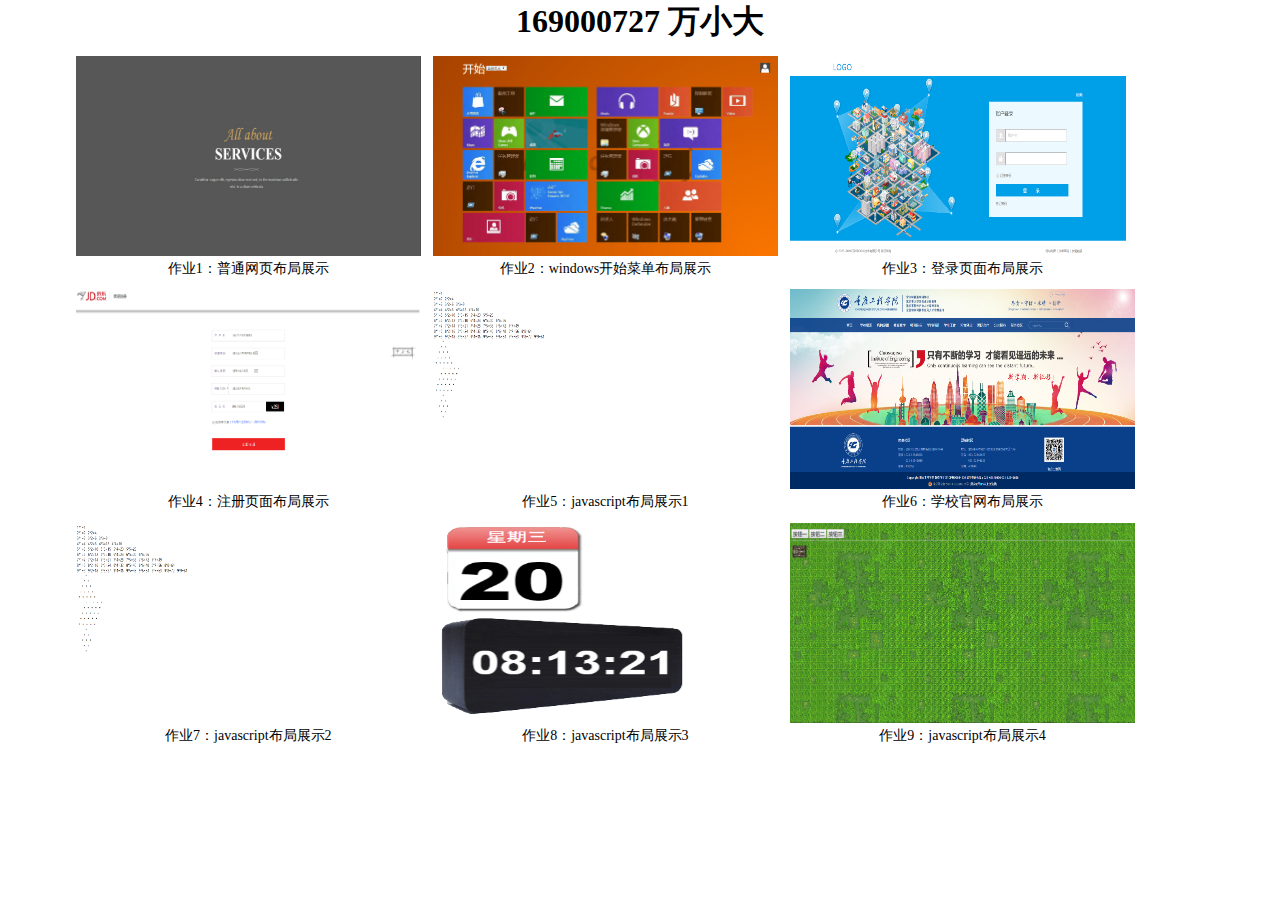
<file: index.html>
<!DOCTYPE html>
<html>
<head>
<meta charset="utf-8">
<title>我的网站</title>
<style>
* { margin: 0; padding: 0;}
a{color: #000000;text-decoration: none;}
a:hover{color: #FF0000;}

.mytitle{text-align: center;}
#dowebok { width: 90%; margin: 0 auto; font-size: 14px;}
#dowebok li { float: left; width: 30%; margin-left: 1%; padding-top: 1%;}
#dowebok li img { width: 100%;}
#dowebok li .dt { width: 100%;text-align: center;}
#dowebok li{list-style-type: none;}
	#img{
		overflow: hidden;
	}
</style>
</head>

<body>
	<h1 class="mytitle">169000727 万小大</h1>
	<ul id="dowebok">
		<li>
			<div><a href="Webtest_1\index.html" target="_blank"><img data-original="img/tibet-1.jpg" src="img/tibet-1.jpg" alt="图片1" id="img" width="100px" height="200px"></a></div>
			<div class="dt"><a href="Webtest_1\index.html" target="_blank">作业1：普通网页布局展示</a></div>
		</li>
		<li>
			<div><a href="Webtest_2\index_1.html" target="_blank"><img data-original="img/tibet-2.jpg" src="img/tibet-2.png" alt="图片1" id="img"  width="100px" height="200px"></a></div>
			<div class="dt"><a href="Webtest_2\index.html" target="_blank">作业2：windows开始菜单布局展示</a></div>
		</li>
		<li>
			<div><a href="Webtest_3\index.html" target="_blank"><img data-original="img/tibet-3.jpg" src="img/tibet-3.png" alt="图片1" id="img" width="100px" height="200px"></a></div>
			<div class="dt"><a href="Webtest_3\index.html" target="_blank">作业3：登录页面布局展示</a></div>
		</li>
		<li>
			<div><a href="Webtest_4\index.html" target="_blank"><img data-original="img/tibet-3.jpg" src="img/tibet-4.jpg" alt="图片1" id="img" width="100px" height="200px"></a></div>
			<div class="dt"><a href="Webtest_4\index.html" target="_blank">作业4：注册页面布局展示</a></div>
		</li>
		<li>
			<div><a href="Webtest_5\index.html" target="_blank"><img data-original="img/tibet-1.jpg" src="img/tibet-5.png" alt="图片1" id="img" width="100px" height="200px"></a></div>
			<div class="dt"><a href="Webtest_5\index.html" target="_blank">作业5：javascript布局展示1</a></div>
		</li>
		<li>
			<div><a href="Webtest_6\index.html" target="_blank"><img data-original="img/tibet-6.jpg" src="img/tibet-6.png" alt="图片1" id="img" width="100px" height="200px"></a></div>
			<div class="dt"><a href="Webtest_6\index.html" target="_blank">作业6：学校官网布局展示</a></div>
		</li>
		<li>
			<div><a href="Webtest_7\index.html" target="_blank"><img data-original="img/tibet-6.jpg" src="img/tibet-5.png" alt="图片1" id="img" width="100px" height="200px"></a></div>
			<div class="dt"><a href="Webtest_6\index.html" target="_blank">作业7：javascript布局展示2</a></div>
		</li>
		<li>
			<div><a href="Webtest_8\index.html" target="_blank"><img data-original="img/tibet-8.jpg" src="img/tibet-8.png" alt="图片1" id="img" width="100px" height="200px"></a></div>
			<div class="dt"><a href="Webtest_8\index.html" target="_blank">作业8：javascript布局展示3</a></div>
		</li>
		<li>
			<div><a href="Webtest_9\index.html" target="_blank"><img data-original="img/tibet-9.png" src="img/tibet-9.png" alt="图片1" id="img" width="100px" height="200px"></a></div>
			<div class="dt"><a href="Webtest_9\index.html" target="_blank">作业9：javascript布局展示4</a></div>
		</li>
	</ul>

</body>
</html>
</file>
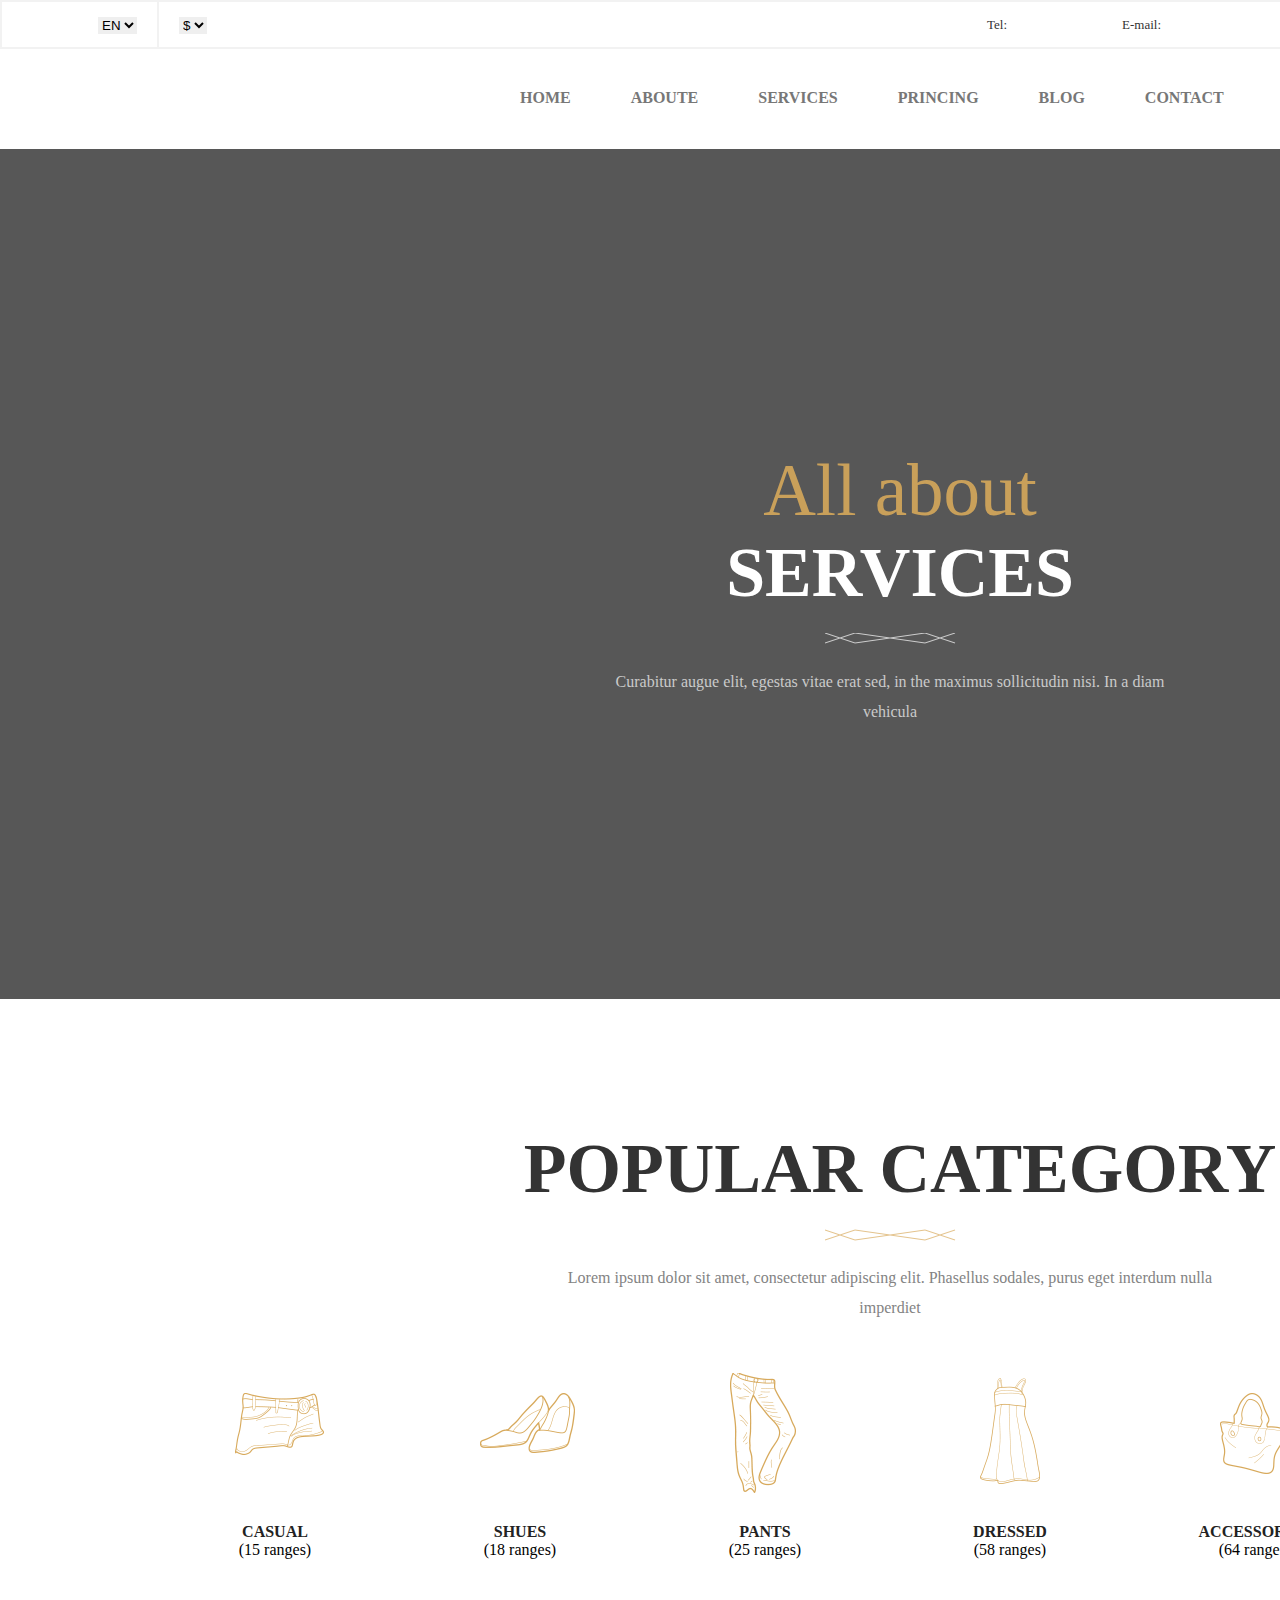
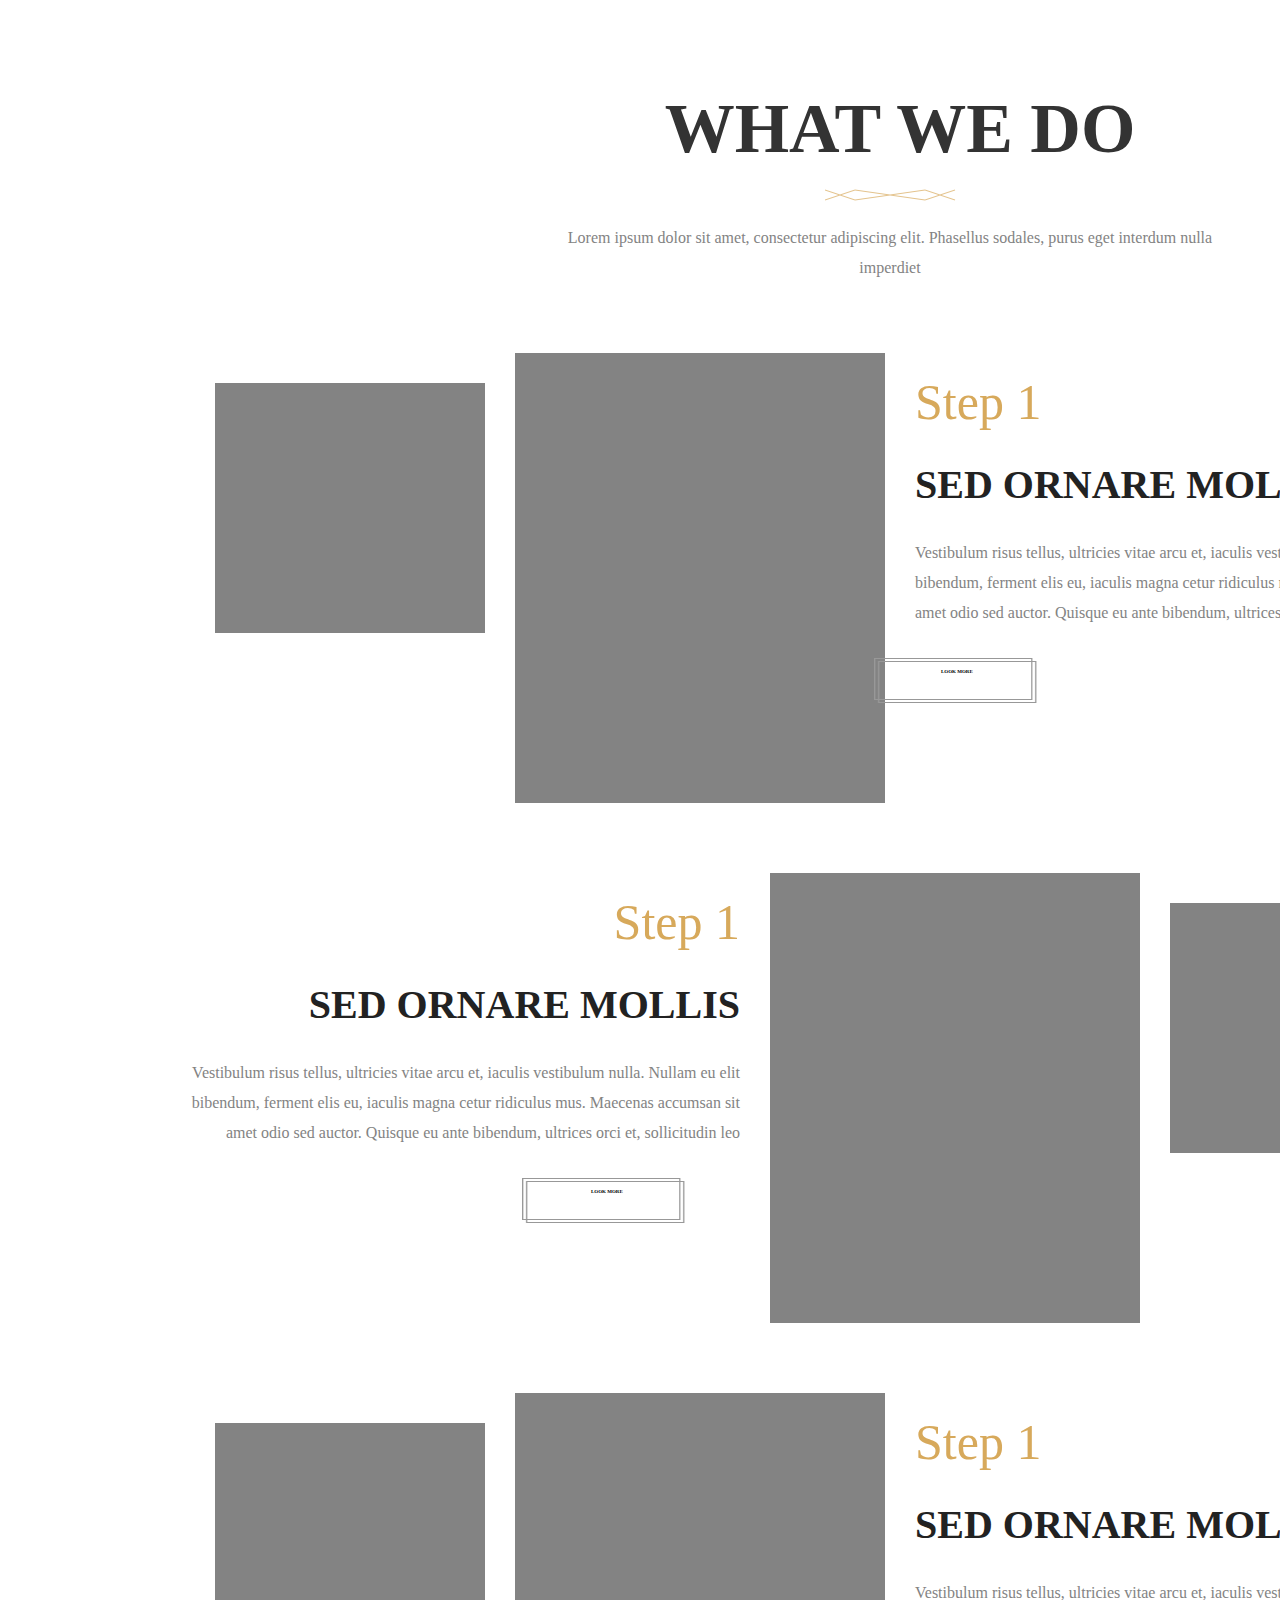
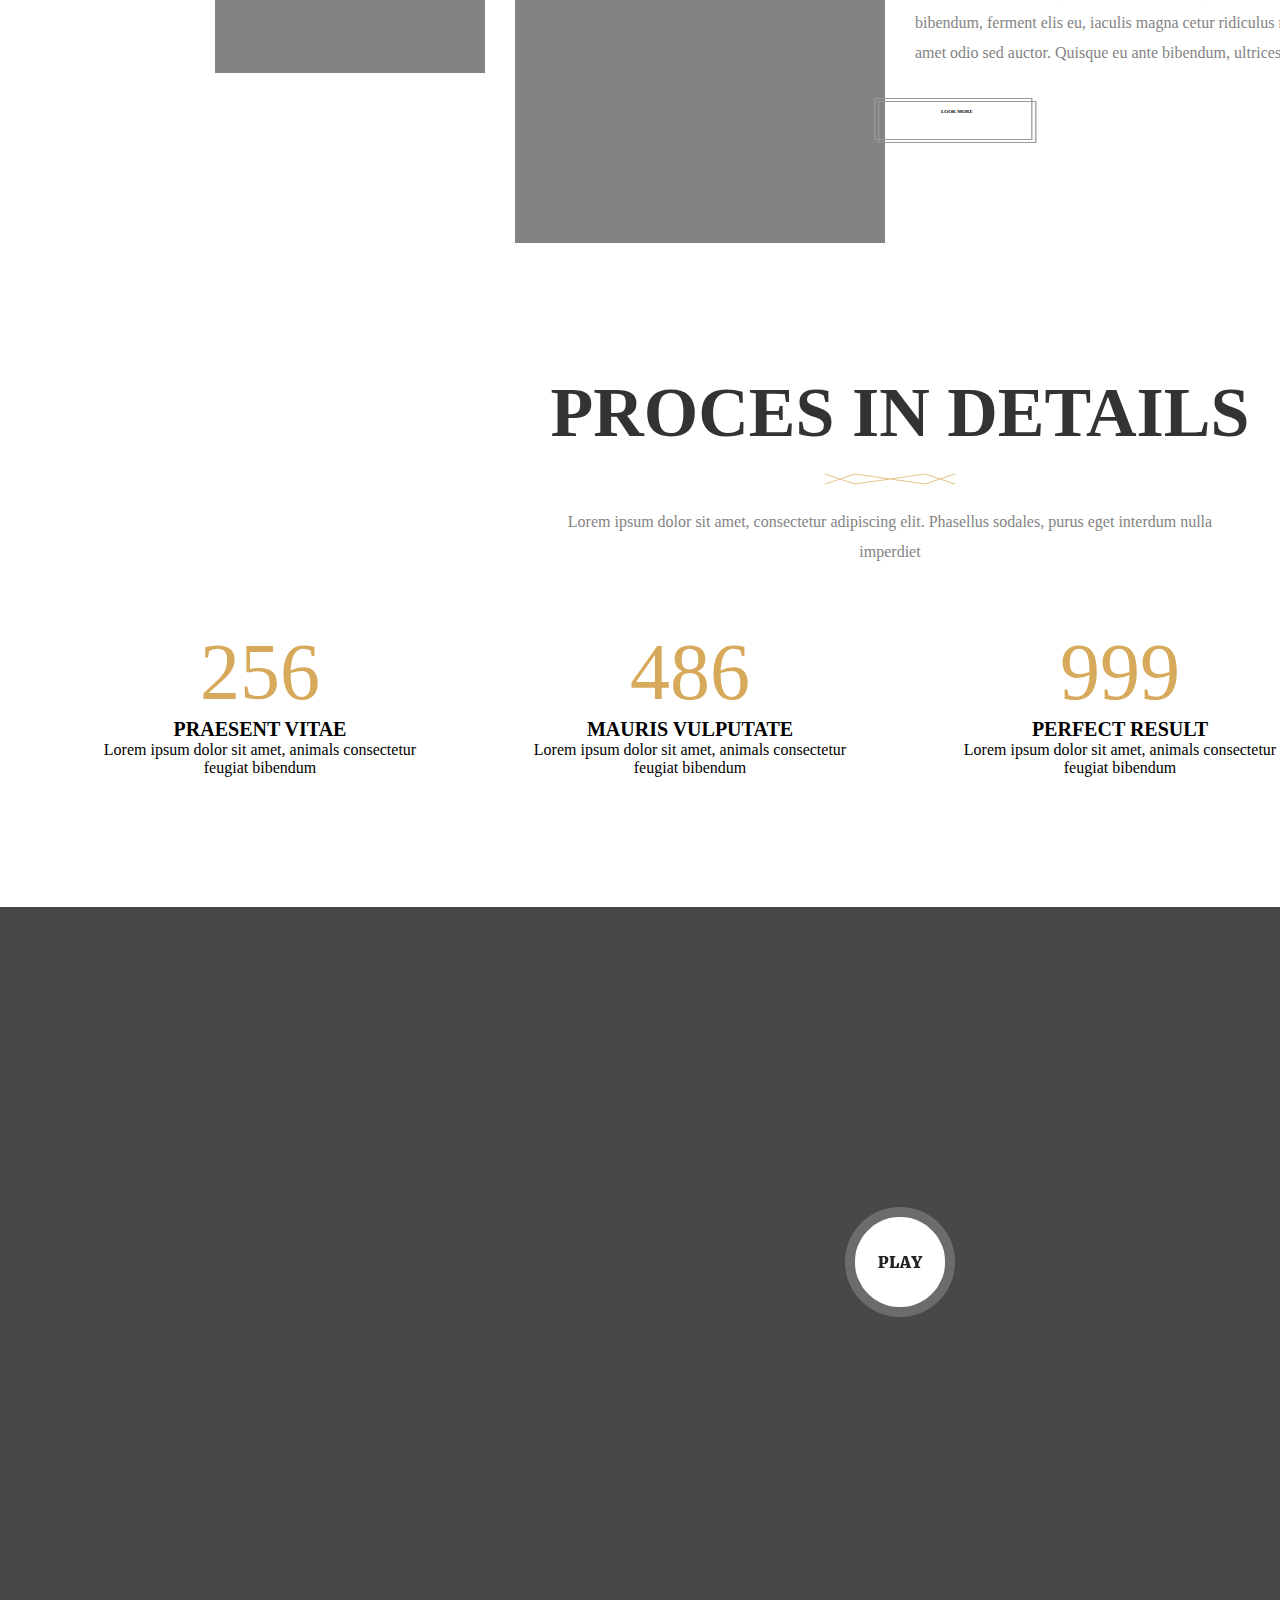
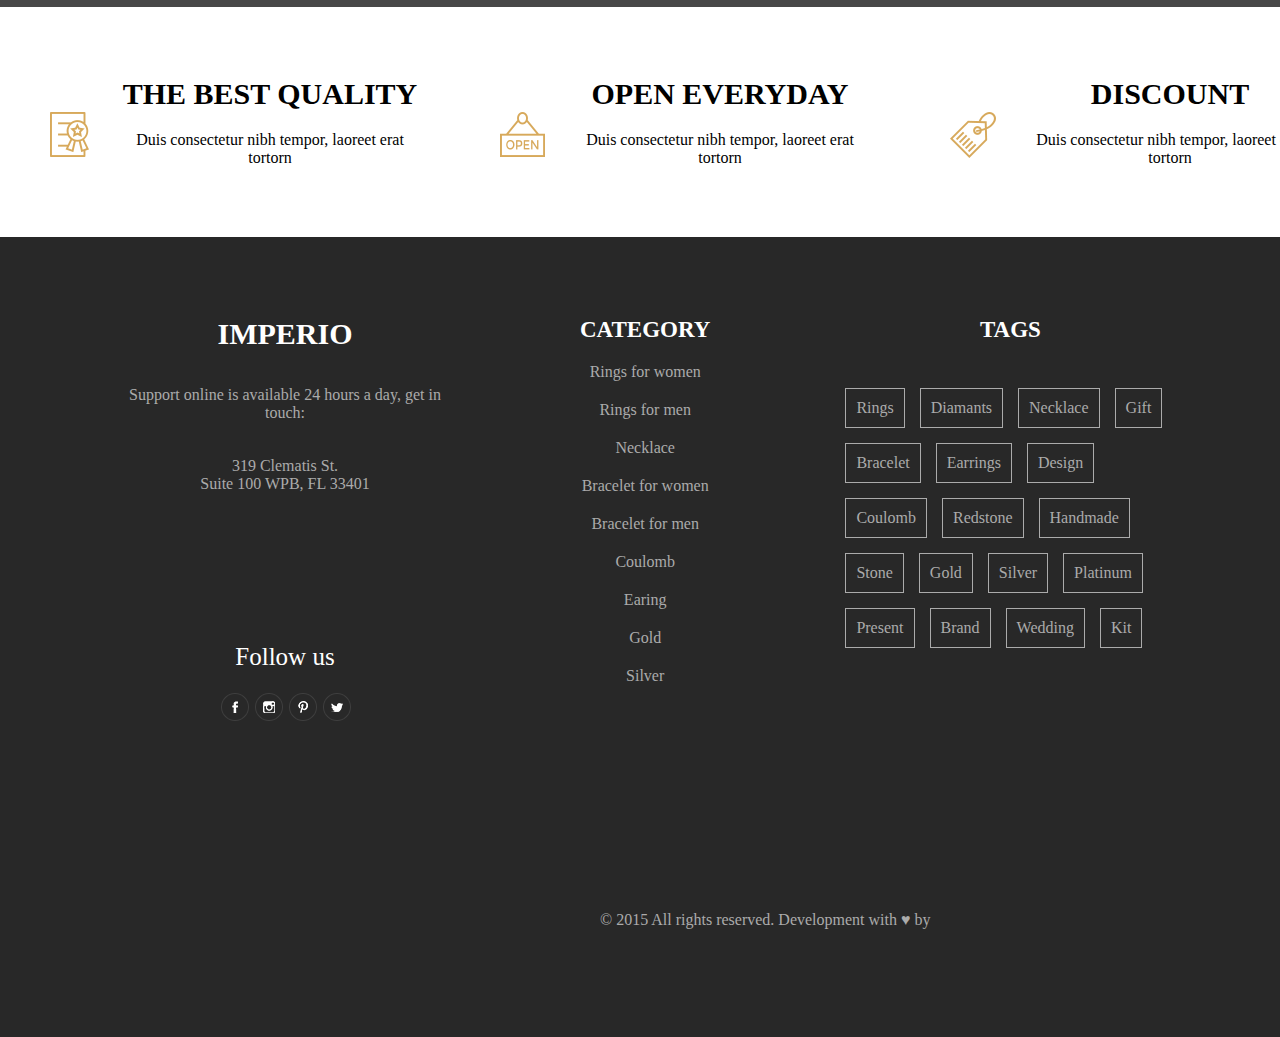
<file: Webtest_1/index.html>
<!DOCTYPE html>
<html lang="en">
<head>
    <meta charset="UTF-8">
    <title>Title</title>
    <link rel="stylesheet" href="css/index_header.css">
    <link rel="stylesheet" href="css/index_nav.css">
    <link rel="stylesheet" href="css/index_banner.css">
    <link rel="stylesheet" href="css/index_body.css">
    <link rel="stylesheet" href="css/index_foot.css">
</head>
<body>
    <div class="header">
        <div class="header_1">
            <select name="" id="" class="header_1_select">
                <option value="">EN</option>
            </select>
        </div>
        <div class="header_2">
            <select name="" id="" class="header_2_select">
                <option value="">$</option>
            </select>
            <div class="header_2_tel">Tel:</div>
            <div class="header_2_e-mail">E-mail:</div>
        </div>
        <div class="header_3">
            <div class="header_3_img"><img src="img/facebook icon.png" height="20" width="20"/></div>
            <div class="header_3_img"><img src="img/instagram icon.png" height="20" width="20"/></div>
            <div class="header_3_img"><img src="img/pinterest icon.png" height="20" width="20"/></div>
            <div class="header_3_img"><img src="img/twitter icon.png" height="20" width="20"/></div>
        </div>
        <div class="header_4">
            <div class="header_4_log">Log in</div>
            <div class="header_4_or">or</div>
            <div class="header_4_sing">Sing in</div>
        </div>
    </div>
    <div class="nav">
        <div class="nav_1">
            <div class="nav_1_title">HOME</div>
            <div class="nav_1_title">ABOUTE</div>
            <div class="nav_1_title">SERVICES</div>
            <div class="nav_1_title">PRINCING</div>
            <div class="nav_1_title">BLOG</div>
            <div class="nav_1_title">CONTACT</div>
        </div>
        <div class="nav_2">
            <div class="nav_2_bag"><img src="img/shopping bag icon.png" height="30" width="30"/></div>
            <div class="nav_2_item">$159.00 - 2 items</div>
            <div class="nav_2_like"><img src="img/like icon.png" height="30" width="30"/></div>
            <div class="nav_2_search"><img src="img/search icon.png" height="30" width="30"/></div>
        </div>
    </div>
    <div class="banner">
        <div class="banner_1">All about</div>
        <div class="banner_2">SERVICES</div>
        <div class="banner_img"><img src="img/separator.png" height="30" width="150"/></div>
        <div class="banner_3"> Curabitur augue elit, egestas vitae erat sed, in the maximus sollicitudin nisi. In a diam vehicula</div>
    </div>
    <div class="body">
        <div class="body_1">
            <div class="body_1_title">POPULAR CATEGORY</div>
            <div class="body_1_img"><img src="img/separator_1.png" height="30" width="150"/></div>
            <div class="body_1_content">Lorem ipsum dolor sit amet, consectetur adipiscing elit. Phasellus sodales, purus eget interdum nulla imperdiet </div>
        </div>
        <div class="body_2">
            <div class="body_2_element">
                <div class="body_2_element_img"><img class="body_2_img_1" src="img/item icon_1.png" height="120" width="100"/></div>
                <div class="body_2_element_title">CASUAL</div>
                <div class="body_2_element_content">(15 ranges)</div>
            </div>
            <div class="body_2_element">
                <div class="body_2_element_img"><img class="body_2_img_2" src="img/item icon_2.png" height="120" width="100"/></div>
                <div class="body_2_element_title">SHUES</div>
                <div class="body_2_element_content">(18 ranges)</div>
            </div>
            <div class="body_2_element">
                <div class="body_2_element_img"><img class="body_2_img_3" src="img/item icon_3.png" height="120" width="100"/></div>
                <div class="body_2_element_title">PANTS</div>
                <div class="body_2_element_content">(25 ranges)</div>
            </div>
            <div class="body_2_element">
                <div class="body_2_element_img"><img class="body_2_img_4" src="img/item icon_4.png" height="120" width="100"/></div>
                <div class="body_2_element_title">DRESSED</div>
                <div class="body_2_element_content">(58 ranges)</div>
            </div>
            <div class="body_2_element">
                <div class="body_2_element_img"><img class="body_2_img_5" src="img/item icon_5.png" height="120" width="100"/></div>
                <div class="body_2_element_title">ACCESSORISE</div>
                <div class="body_2_element_content">(64 ranges)</div>
            </div>
            <div class="body_2_element">
                <div class="body_2_element_img"><img class="body_2_img_6" src="img/item icon_6.png" height="120" width="100"/></div>
                <div class="body_2_element_title">SWIMDRESS</div>
                <div class="body_2_element_content">(12 ranges)</div>
            </div>
        </div>
        <div class="body_1">
            <div class="body_1_title">WHAT WE DO</div>
            <div class="body_1_img"><img src="img/separator_1.png" height="30" width="150"/></div>
            <div class="body_1_content">Lorem ipsum dolor sit amet, consectetur adipiscing elit. Phasellus sodales, purus eget interdum nulla imperdiet </div>
        </div>
        <div class="body_4">
            <div class="body_4_div_1"></div>
            <div class="body_4_div_2"></div>
            <div class="body_4_detail">
                <div class="body_4_detail_no">Step 1</div>
                <div class="body_4_detail_title">SED ORNARE MOLLIS</div>
                <div class="body_4_detail_content">Vestibulum risus tellus, ultricies vitae arcu et, iaculis vestibulum nulla. Nullam eu elit bibendum, ferment elis eu, iaculis magna cetur ridiculus mus. Maecenas accumsan sit amet odio sed auctor. Quisque eu ante bibendum, ultrices orci et, sollicitudin leo</div>
                <div class="body_4_detail_button">
                    <button>LOOK MORE</button>
                    <img src="img/button border.png" height="50" width="165"/>
                </div>
            </div>
        </div>
        <div class="body_5">
            <div class="body_5_detail">
                <div class="body_5_detail_no">Step 1</div>
                <div class="body_5_detail_title">SED ORNARE MOLLIS</div>
                <div class="body_5_detail_content">Vestibulum risus tellus, ultricies vitae arcu et, iaculis vestibulum nulla. Nullam eu elit bibendum, ferment elis eu, iaculis magna cetur ridiculus mus. Maecenas accumsan sit amet odio sed auctor. Quisque eu ante bibendum, ultrices orci et, sollicitudin leo</div>
                <div class="body_5_detail_button">
                    <button>LOOK MORE</button>
                    <img src="img/button border.png" height="50" width="165"/>
                </div>
            </div>
            <div class="body_5_div_2"></div>
            <div class="body_5_div_1"></div>
        </div>
        <div class="body_4">
            <div class="body_4_div_1"></div>
            <div class="body_4_div_2"></div>
            <div class="body_4_detail">
                <div class="body_4_detail_no">Step 1</div>
                <div class="body_4_detail_title">SED ORNARE MOLLIS</div>
                <div class="body_4_detail_content">Vestibulum risus tellus, ultricies vitae arcu et, iaculis vestibulum nulla. Nullam eu elit bibendum, ferment elis eu, iaculis magna cetur ridiculus mus. Maecenas accumsan sit amet odio sed auctor. Quisque eu ante bibendum, ultrices orci et, sollicitudin leo</div>
                <div class="body_4_detail_button">
                    <button>LOOK MORE</button>
                    <img src="img/button border.png" height="50" width="165"/>
                </div>
            </div>
        </div>
        <div class="body_1">
            <div class="body_1_title">PROCES IN DETAILS</div>
            <div class="body_1_img"><img src="img/separator_1.png" height="30" width="150"/></div>
            <div class="body_1_content">Lorem ipsum dolor sit amet, consectetur adipiscing elit. Phasellus sodales, purus eget interdum nulla imperdiet </div>
        </div>
        <div class="body_6">
            <div class="body_6_part">
                <div class="body_6_part_no">256</div>
                <div class="body_6_part_title">PRAESENT VITAE</div>
                <div class="body_6_part_content">Lorem ipsum dolor sit amet, animals consectetur feugiat bibendum</div>
            </div>
            <div class="body_6_part">
                <div class="body_6_part_no">486</div>
                <div class="body_6_part_title">MAURIS VULPUTATE</div>
                <div class="body_6_part_content">Lorem ipsum dolor sit amet, animals consectetur feugiat bibendum</div>
            </div>
            <div class="body_6_part">
                <div class="body_6_part_no">999</div>
                <div class="body_6_part_title">PERFECT RESULT</div>
                <div class="body_6_part_content">Lorem ipsum dolor sit amet, animals consectetur feugiat bibendum</div>
            </div>
            <div class="body_6_part">
                <div class="body_6_part_no">228</div>
                <div class="body_6_part_title">MAECENAS ERAT</div>
                <div class="body_6_part_content">Lorem ipsum dolor sit amet, animals consectetur feugiat bibendum</div>
            </div>
        </div>
        <div class="body_7">
            <img src="img/play icon bg.png" height="110" width="110"/></div>
        <div class="body_8">
            <div class="body_8_part">
                <div class="body_8_part_img"><img src="img/info block_1.png" height="50" width="50"/></div>
                <div class="body_8_part_detail">
                    <div class="body_8_part_title">THE BEST QUALITY</div>
                    <div class="body_8_part_content">Duis consectetur nibh tempor, laoreet erat tortorn</div>
                </div>
            </div>
            <div class="body_8_part">
                <div class="body_8_part_img"><img src="img/info block_2.png" height="50" width="50"/></div>
                <div class="body_8_part_detail">
                    <div class="body_8_part_title">OPEN EVERYDAY</div>
                    <div class="body_8_part_content">Duis consectetur nibh tempor, laoreet erat tortorn</div>
                </div>
            </div>
            <div class="body_8_part">
                <div class="body_8_part_img"><img src="img/info block_3.png" height="50" width="50"/></div>
                <div class="body_8_part_detail">
                    <div class="body_8_part_title">DISCOUNT</div>
                    <div class="body_8_part_content">Duis consectetur nibh tempor, laoreet erat tortorn</div>
                </div>
            </div>
            <div class="body_8_part">
                <div class="body_8_part_img"><img src="img/info block_4.png" height="50" width="50"/></div>
                <div class="body_8_part_detail">
                    <div class="body_8_part_title">FREE SHIPPING</div>
                    <div class="body_8_part_content">Duis consectetur nibh tempor, laoreet erat tortorn</div>
                </div>
            </div>
        </div>
        <div class="foot">
            <div class="foot_1">
                <div class="foot_1_1">IMPERIO</div>
                <div class="foot_1_2">Support online is available 24 hours
                    a day, get in touch:</div>
                <div class="foot_1_3">319 Clematis St.</div>
                <div class="foot_1_3">Suite 100 WPB, FL 33401</div>
                <div class="foot_1_4">Follow us</div>
                <div class="foot_1_5">
                    <img src="img/facebook.png" height="30" width="30"/>
                    <img src="img/instagram.png" height="30" width="30"/>
                    <img src="img/pinterest.png" height="30" width="30"/>
                    <img src="img/twitter.png" height="30" width="30"/></div>
            </div>
            <div class="foot_2">
                <div class="foot_2_header">CATEGORY</div>
                <div class="foot_2_part">Rings for women</div>
                <div class="foot_2_part">Rings for men</div>
                <div class="foot_2_part">Necklace</div>
                <div class="foot_2_part">Bracelet for women</div>
                <div class="foot_2_part">Bracelet for men</div>
                <div class="foot_2_part">Coulomb</div>
                <div class="foot_2_part">Earing</div>
                <div class="foot_2_part">Gold</div>
                <div class="foot_2_part">Silver</div>
            </div>
            <div class="foot_3">

                <div class="foot_3_header">TAGS</div>
                <div class="foot_3_parts">
                    <div class="foot_3_part_">Rings</div>
                    <div class="foot_3_part_">Diamants</div>
                    <div class="foot_3_part_">Necklace</div>
                </div>
                <div class="foot_3_parts">
                    <div class="foot_3_part_">Gift</div>
                    <div class="foot_3_part_">Bracelet</div>
                    <div class="foot_3_part_">Earrings</div>
                </div>
                <div class="foot_3_parts">
                    <div class="foot_3_part_">Design</div>
                    <div class="foot_3_part_">Coulomb</div>
                    <div class="foot_3_part_">Redstone</div>
                </div>
                <div class="foot_3_parts">
                    <div class="foot_3_part_">Handmade</div>
                    <div class="foot_3_part_">Stone</div>
                    <div class="foot_3_part_">Gold</div>
                </div>
                <div class="foot_3_parts">
                    <div class="foot_3_part_">Silver</div>
                    <div class="foot_3_part_">Platinum</div>
                    <div class="foot_3_part_">Present</div>
                </div>
                <div class="foot_3_parts">
                    <div class="foot_3_part_">Brand</div>
                    <div class="foot_3_part_">Wedding</div>
                    <div class="foot_3_part_">Kit</div>
                </div>
            </div>
            <div class="foot_4">
                <div class="foot_4_1">INSTAGRAM</div>
                <div class="foot_4_2"><img src="img/istagram image.png" height="270" width="270"/></div>
                <div class="foot_4_3">
                    <img src="img/paoneer icon.png" height="40" width="50"/>
                    <img src="img/skrill icon.png" height="40" width="50"/>
                    <img src="img/visa icon.png" height="40" width="50"/>
                    <img src="img/mastercard icon.png" height="40" width="50"/>
                    <img src="img/paypel icon.png" height="40" width="50"/>
                </div>
            </div>
            <div class="foot_5">© 2015 All rights reserved. Development with ♥ by </div>
        </div>
    </div>
</body>
</html>
</file>
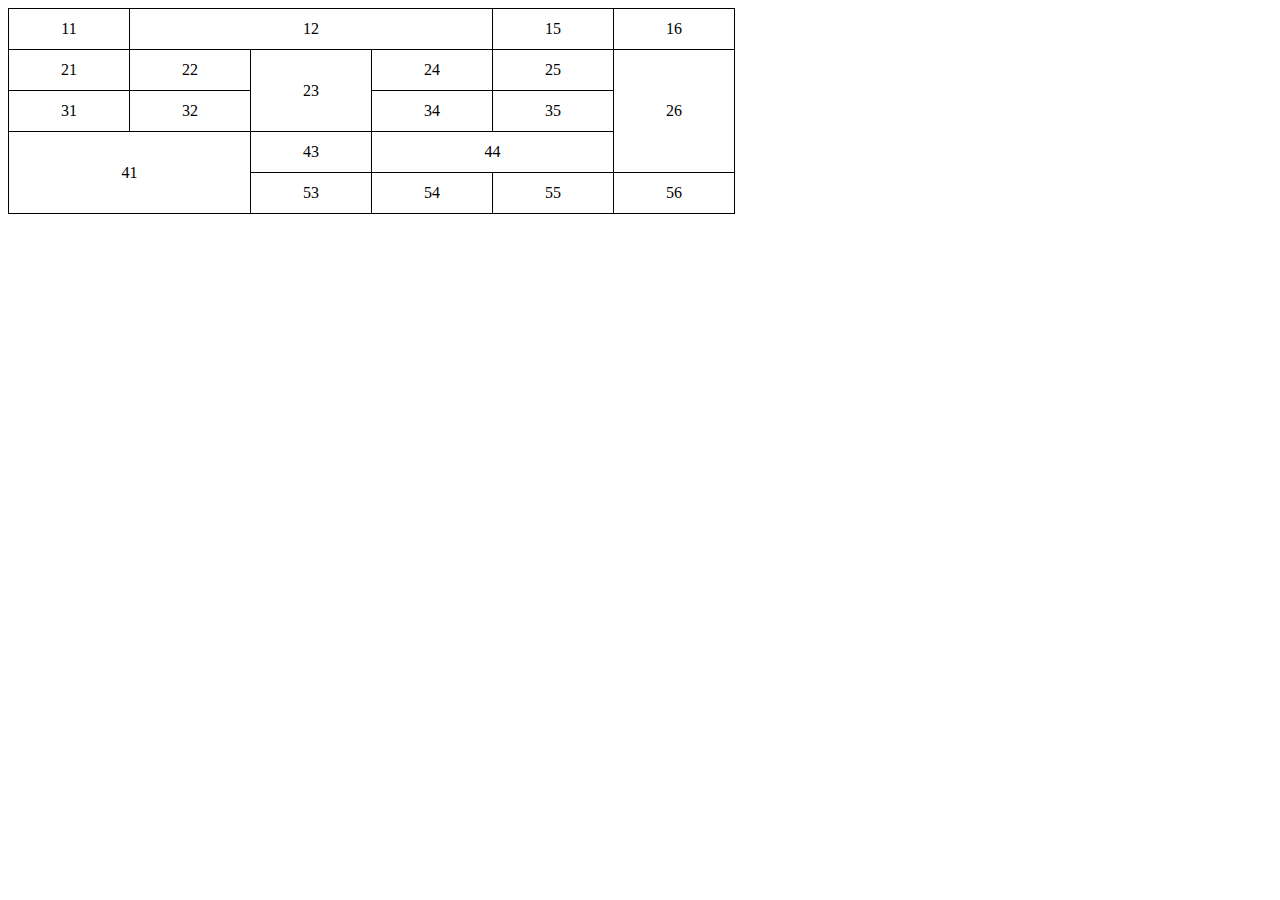
<file: Webtest_2/index.html>
<!DOCTYPE html>
<html lang="en">
<head>
    <meta charset="UTF-8">
    <title>Title</title>
    <link rel="stylesheet" href="css/index.css">
</head>
<body>
    <table class="mytable" cellpadding="0px" cellspacing="0px">
        <tr>
            <td>11</td>
            <td colspan="3">12</td>
            <td>15</td>
            <td>16</td></tr>
        <tr>
            <td>21</td>
            <td>22</td>
            <td rowspan="2">23</td>
            <td>24</td>
            <td>25</td>
            <td  rowspan="3">26</td></tr>
        <tr>
            <td>31</td>
            <td>32</td>
            <td>34</td>
            <td>35</td>
            </tr>
        <tr>
            <td rowspan="2" colspan="2">41</td>
            <td>43</td>
            <td colspan="2">44</td>
            </tr>
        <tr>
            <td>53</td>
            <td>54</td>
            <td>55</td>
            <td>56</td></tr>
    </table>
</body>
</html>
</file>
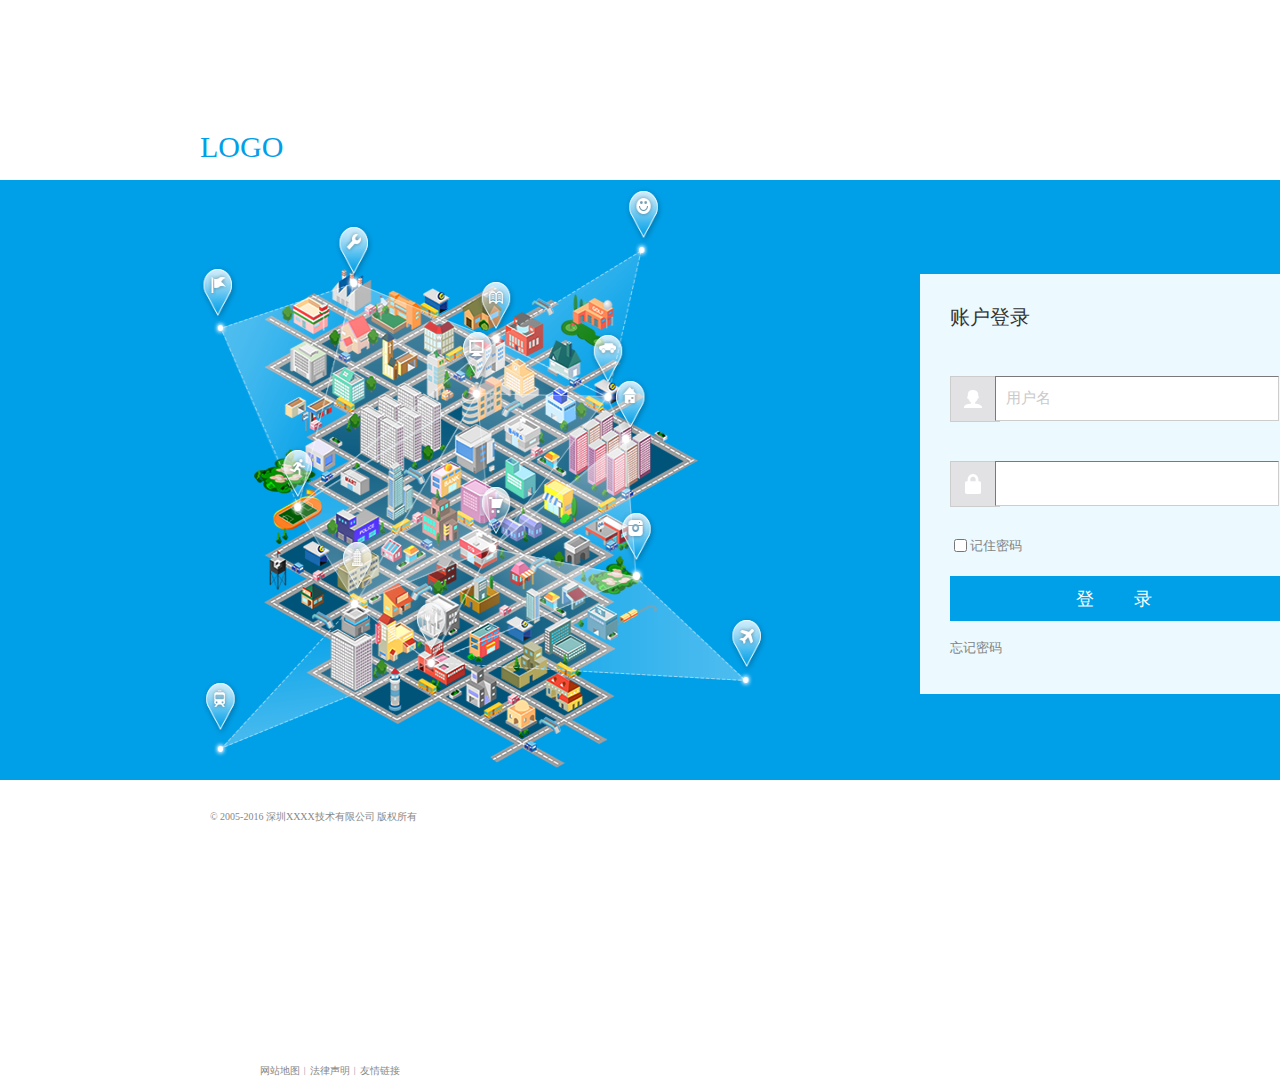
<file: Webtest_3/index.html>
<!DOCTYPE html>
<html lang="en">
<head>
    <meta charset="UTF-8">
    <title>index</title>
    <link rel="stylesheet" href="css/index.css">
</head>
<body>
<div class="head"><p>LOGO</p></div>
<div class="body">
    <div class="body_left"><img src="img/background-1.png" height="900" width="800"/></div>
    <div class="body_right">
        <div class="body_help">帮助</div>
        <div class="body_login">
            <div class="body_login_title">账户登录</div>
            <div class="body_login_username">
                <div class="body_login_img">
                    <img src="img/username.png" height="50" width="50"/>
                </div>
                <div class="body_login_input">
                    <input id="input" type="text" value="用户名">
                </div>
            </div>
            <div class="body_login_password">
                <div class="body_login_img">
                    <img src="img/password.png" height="50" width="50"/></div>
                <div class="body_login_input">
                    <input id="input" type="password" value="">
                </div>
            </div>
            <div class="body_login_remember">
                <input class="body_login_remember_input" type="checkbox">
                <div class="body_login_remember_title">记住密码</div>
            </div>
            <div class="body_login_button">
                <button>
                        <div id="deng">登</div><div id="lu">录</div>
                </button>
            </div>
            <div class="body_login_forget">忘记密码</div>
        </div>
    </div>
</div>
<div class="foot">
    <div class="foot_1">© 2005-2016 深圳XXXX技术有限公司 版权所有</div>
    <div class="foot_2">网站地图︱法律声明︱友情链接</div>
</div>
</body>
</html>
</file>
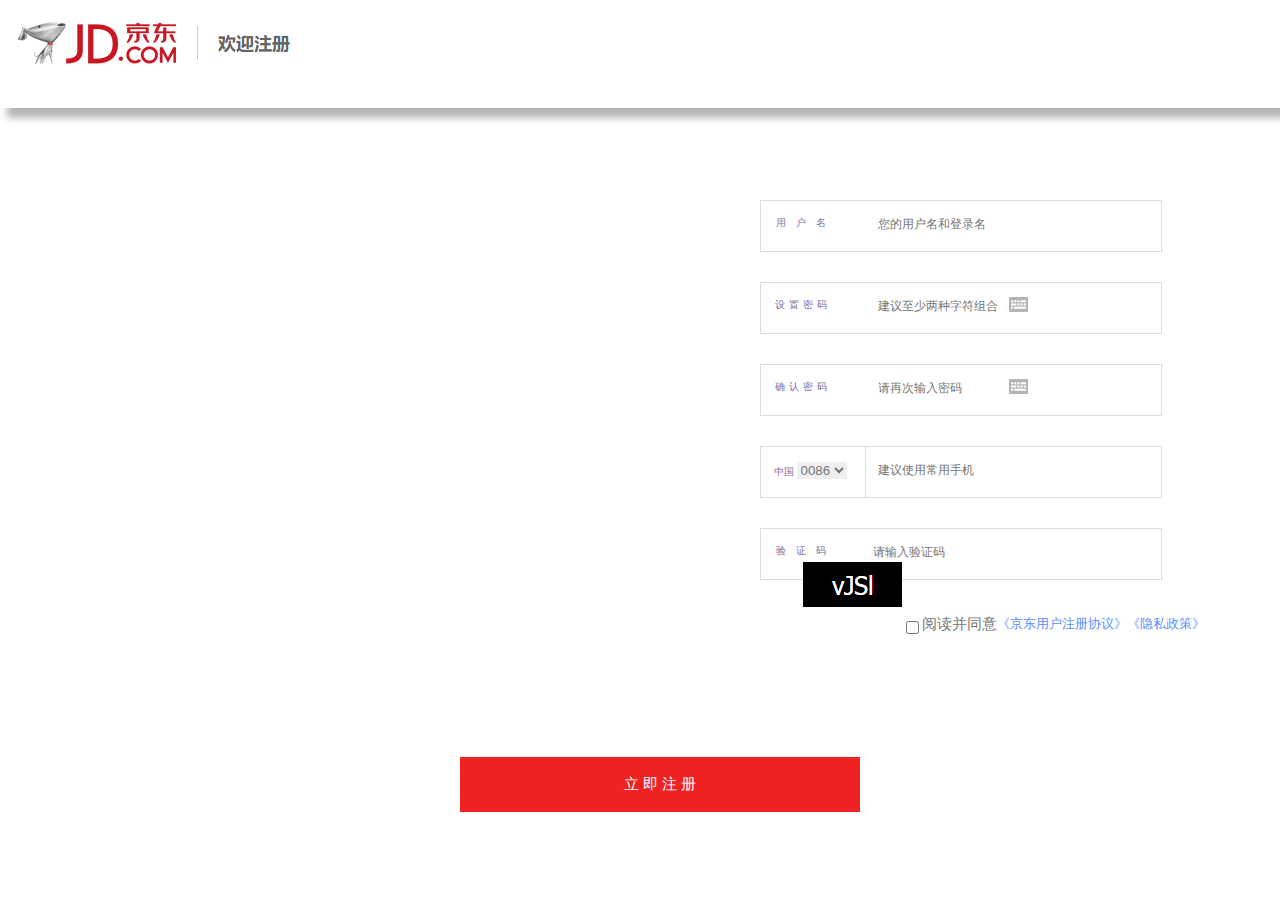
<file: Webtest_4/index.html>
<!DOCTYPE html>
<html lang="en">
<head>
    <meta charset="UTF-8">
    <title>注册</title>
    <link rel="stylesheet" href="css/index.css">
</head>
<body>
    <div class="header">
        <img src="img/header.png" height="126" width="1904"/></div>
    <div class="body">
        <form action="" class="submit">
            <div class="border_1">
                <div class="border_1_title_1">
                    <div class="font_1">用</div>
                    <div class="font_1">户</div>
                    <div class="font_1">名</div></div>
                <input id="input_1" type="text" value="您的用户名和登录名">
            </div>
            <div class="border_1">
                <div class="border_1_title">
                    <div class="font_2">设</div>
                    <div class="font_2">置</div>
                    <div class="font_2">密</div>
                    <div class="font_2">码</div>
                </div>
                <input type="text" value="建议至少两种字符组合">
                <img class="key" src="img/keyboard.png" height="15" width="19"/>
            </div>
            <div class="border_1">
                <div class="border_1_title">
                    <div class="font_2">确</div>
                    <div class="font_2">认</div>
                    <div class="font_2">密</div>
                    <div class="font_2">码</div>
                </div>
                <input type="text" value="请再次输入密码">
                <img class="key" src="img/keyboard.png" height="15" width="19"/>
            </div>
            <div class="border_1">
                <div class="border_1_title">
                    <div class="phone_title">
                        中国
                        <select>
                            <option>0086</option>
                        </select>
                    </div>
                </div>
                <input type="text" value="建议使用常用手机">
                <div class="line"></div>
            </div>
            <div class="border_1">
                <div class="border_1_title_1">
                    <div class="font_1">验</div>
                    <div class="font_1">证</div>
                    <div class="font_1">码</div>
                </div>
                <input type="text" value="请输入验证码">
                <img class="check" src="img/check-img.png" height="45" width="99"/></div>
            <div class="agreement">
                <input type="checkbox">
                <div class="agreement_title_1">阅读并同意</div>
                <div class="agreement_title_2">《京东用户注册协议》</div>
                <div class="agreement_title_3">《隐私政策》</div>
            </div>
            <input class="button" type="submit" value="立 即 注 册">
        </form>
    </div>
</body>
</html>
</file>
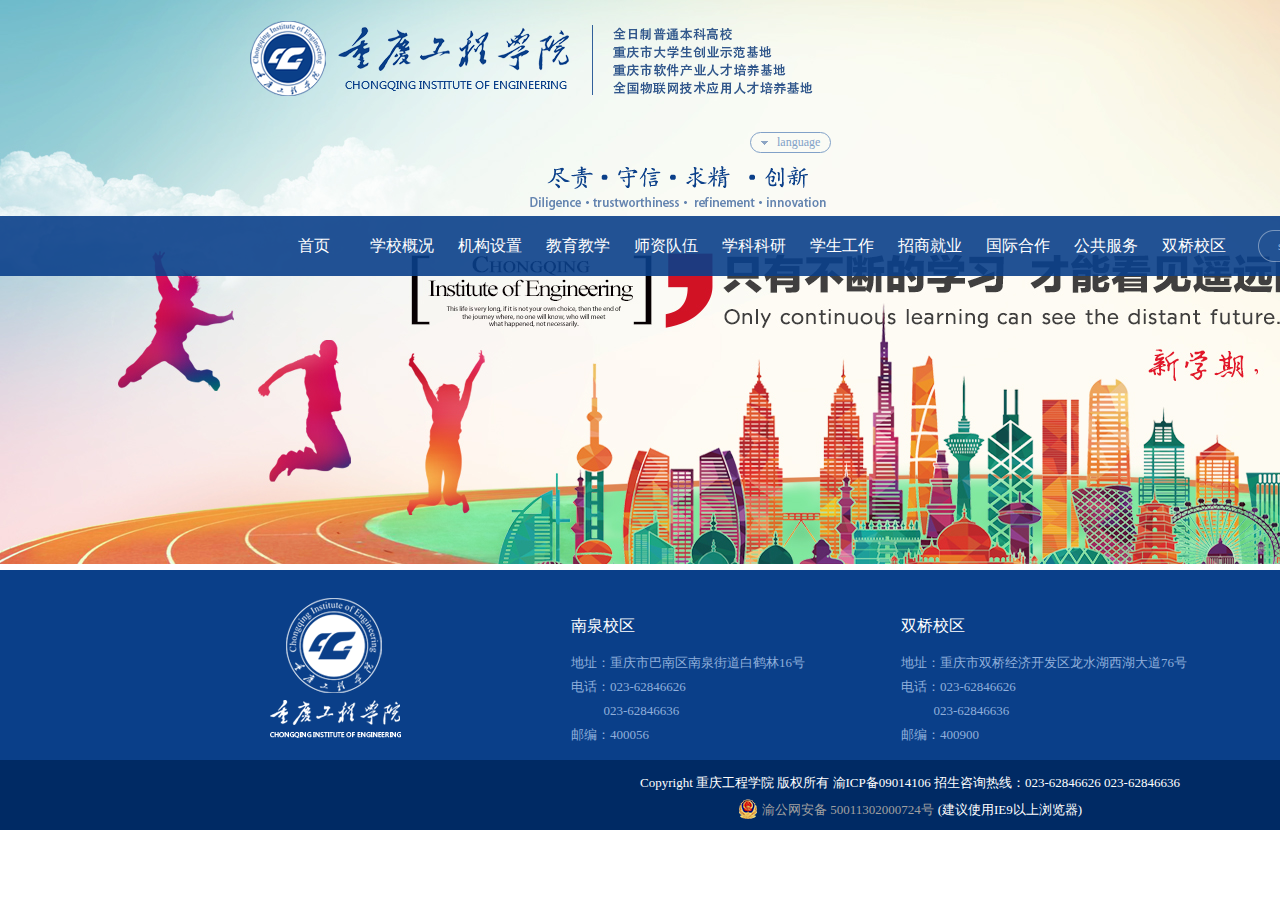
<file: Webtest_6/index.html>
<!DOCTYPE html>
<html lang="en">
<head>
    <meta charset="UTF-8">
    <title>Title</title>
    <link rel="stylesheet" href="css/index.css">
</head>
<body>
<div class="head">
    <div class="head_back"><img src="img/banner01.jpg" height="564" width="1820"/></div>
    <div class="head_1">
        <div class="head_title"><img src="img/top_logo.png" height="116" width="568"/></div>
        <div class="head_content">
            <div class="head_content_language">
                <h3>language</h3>
            </div>
            <img src="img/top_kh.png" height="47" width="296"/></div>
    </div>
    <div class="nav">
        <div class="nav_all">
            <div class="nav_part">首页</div>
            <div class="nav_part">学校概况</div>
            <div class="nav_part">机构设置</div>
            <div class="nav_part">教育教学</div>
            <div class="nav_part">师资队伍</div>
            <div class="nav_part">学科科研</div>
            <div class="nav_part">学生工作</div>
            <div class="nav_part">招商就业</div>
            <div class="nav_part">国际合作</div>
            <div class="nav_part">公共服务</div>
            <div class="nav_part">双桥校区</div>
        </div>
        <div class="nav_search">
            <input id="search_1" type="text" value="search...">
            <input id="search_2" type="submit" value="">
        </div>
    </div>
</div>
<div class="foot">
    <div class="foot_1">
        <div class="foot_1_1"><img src="img/foot_logo.png" height="140" width="131"/></div>
        <div class="foot_1_2">
            <h3 class="h1">南泉校区</h3>
            <p class="p1">地址：重庆市巴南区南泉街道白鹤林16号<br>
                电话：023-62846626<br>
                &nbsp;&nbsp;&nbsp;&nbsp;&nbsp;&nbsp;&nbsp;&nbsp;&nbsp; 023-62846636<br>
                邮编：400056</p>
        </div>
        <div class="foot_1_3">
            <h3 class="h1">双桥校区</h3>
            <p class="p1">地址：重庆市双桥经济开发区龙水湖西湖大道76号<br>
                电话：023-62846626<br>
                &nbsp;&nbsp;&nbsp;&nbsp;&nbsp;&nbsp;&nbsp;&nbsp;&nbsp; 023-62846636<br>
                邮编：400900</p>
        </div>
        <div class="foot_1_4">
            <img src="img/ewm.jpg" height="101" width="101"/>
            <p>官方二维码</p>
        </div>
    </div>
    <div class="foot_2">
        <p>Copyright 重庆工程学院   版权所有 渝ICP备09014106    招生咨询热线：023-62846626  023-62846636</p>
        <div class="foot_2_1">
            <img src="img/20180402173549679.png" height="20" width="20"/>
            <span>渝公网安备 50011302000724号</span>
            <span id="foot_1">(建议使用IE9以上浏览器)</span>
        </div>

    </div>
</div>
</body>
</html>
</file>
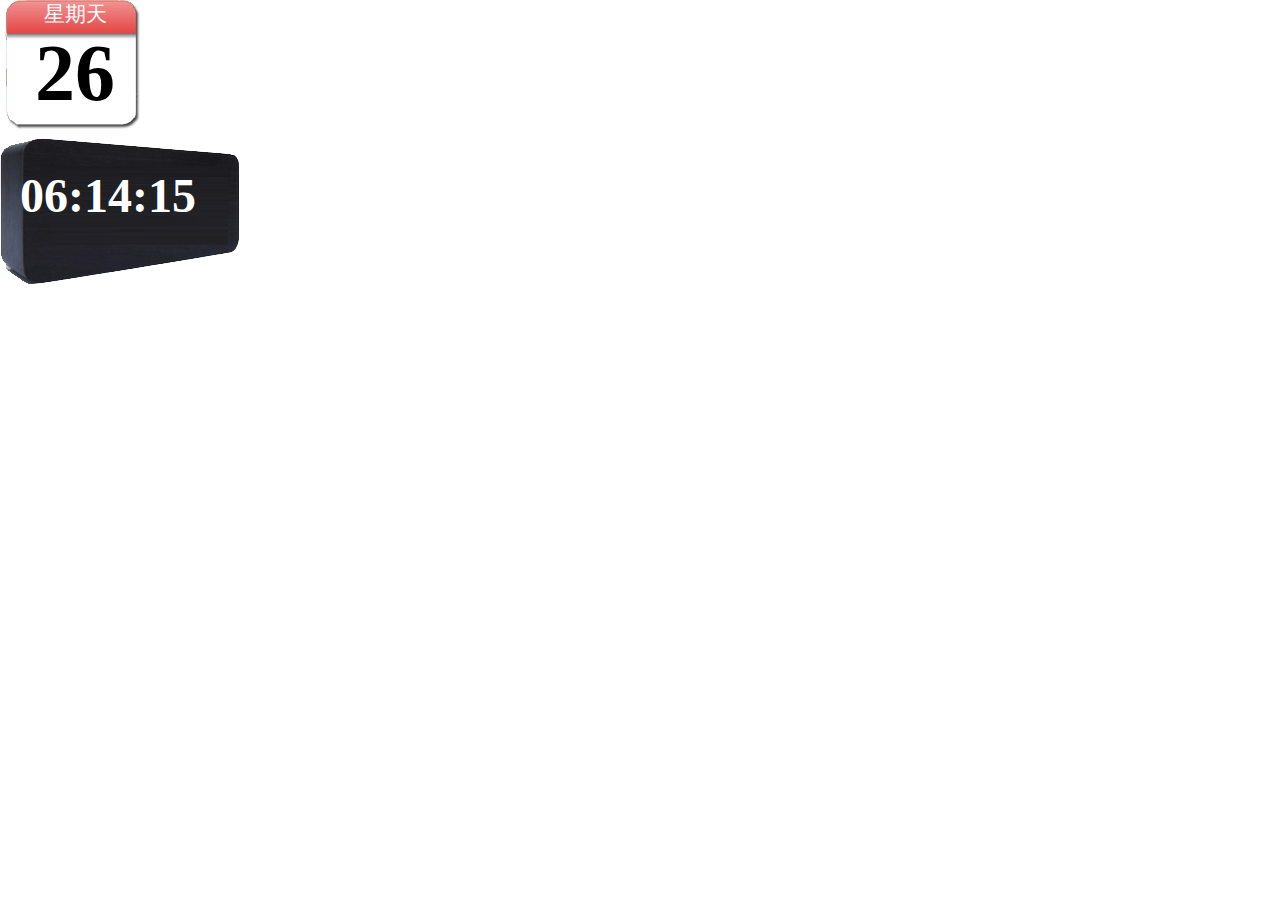
<file: Webtest_8/index.html>
<!DOCTYPE html>
<html lang="en">
<head>
    <meta charset="UTF-8">
    <title>Title</title>
    <script src="js/index.js"></script>
    <link rel="stylesheet" href="css/index.css">
</head>
<body onload="getDateAndTime()">
<div class="date">
        <div id="week"></div>
        <div id="date"></div>
    </div>
    <div class="time_border">
        <div id="time"></div>
    </div>
</body>
</html>
</file>
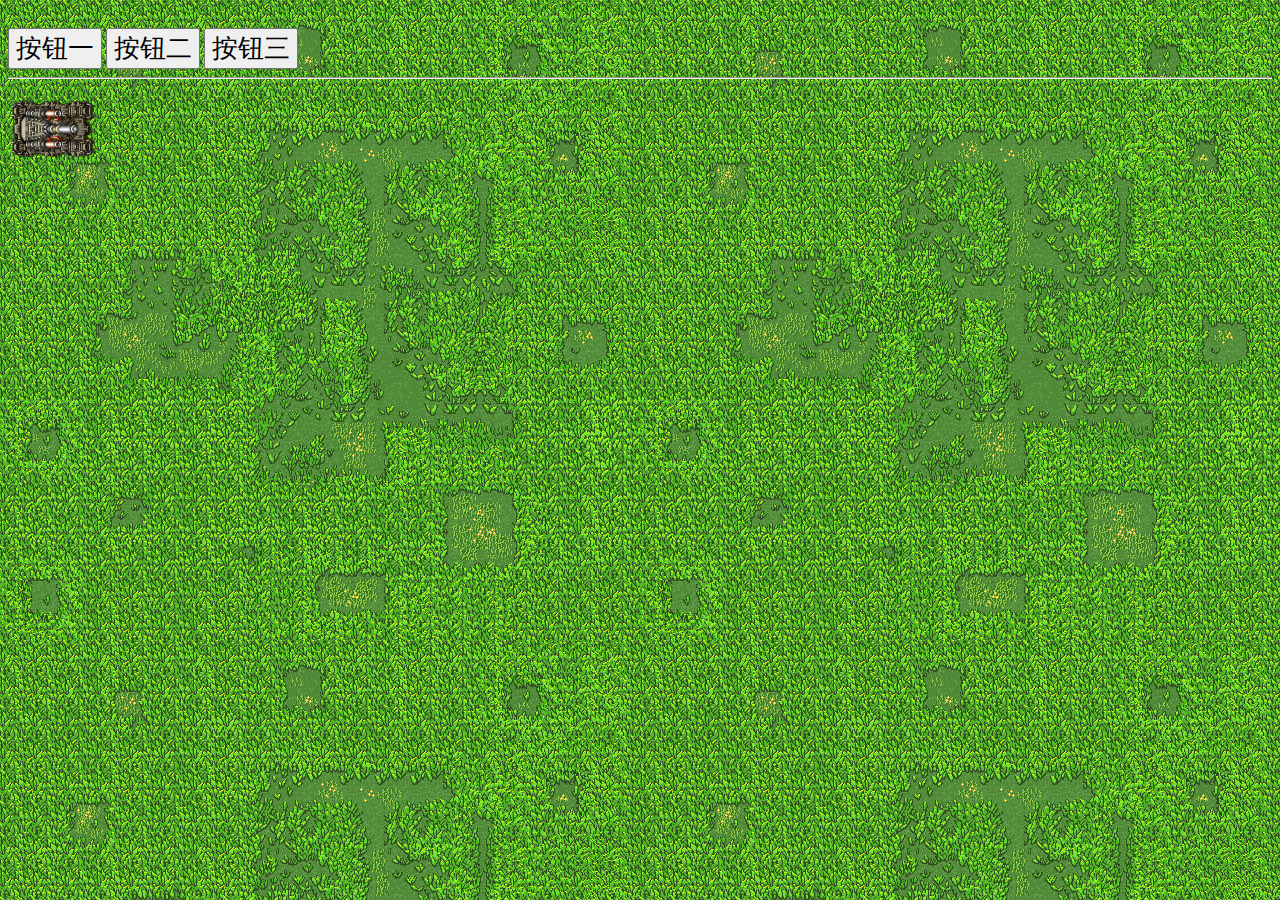
<file: Webtest_9/index.html>
<!DOCTYPE html>
<html>
<head>
    <meta charset="utf-8" />
    <title>事件</title>
    <style type="text/css">
        input{font-size:26px;margin-top: 20px;}
        body{background-image: url(img/grassland.png);}
        #mytank{position: absolute;left:10px;top:100px}
    </style>
</head>
<body>
<input type="button" value="按钮一" id="btn1"/>
<input type="button" value="按钮二" id="btn2"/>
<input type="button" value="按钮三" id="btn3"/>
<hr />
<img id="mytank" src="img/right.png"/>
<script type="text/javascript">
    //按钮一事件响应
    document.getElementById("btn1").addEventListener(
        "click",
        function () {
            alert("javascript事件1")
        }
    );
    //按钮二事件响应
    document.getElementById("btn2").addEventListener(
        "click",
        function () {
            document.getElementById("btn2").value="按钮二测试";
        }
    );
    //按钮三事件响应
    document.getElementById("btn3").addEventListener(
        "click",
        function () {
            document.getElementById("btn3").style.backgroundColor="blue";
        }
    );
    var mytank = document.getElementById('mytank');
    window.addEventListener(
        'keydown',
        function(e){
            //向右
            if(e.keyCode == 39){
                mytank.style.left = (mytank.offsetLeft+10)+'px';
                document.getElementById("mytank").src="img/right.png";
            }

            //向左
            if(e.keyCode == 37){
                mytank.style.left = (mytank.offsetLeft-10)+'px';
                document.getElementById("mytank").src="img/left.png";
            }

            //向下
            if(e.keyCode == 40){
                mytank.style.top = (mytank.offsetTop+10)+'px';
                document.getElementById("mytank").src="img/down.png";
            }

            //向上
            if(e.keyCode == 38){
                mytank.style.top = (mytank.offsetTop-10)+'px';
                document.getElementById("mytank").src="img/up.png";
            }
        });


</script>
</body>
</html>
</file>
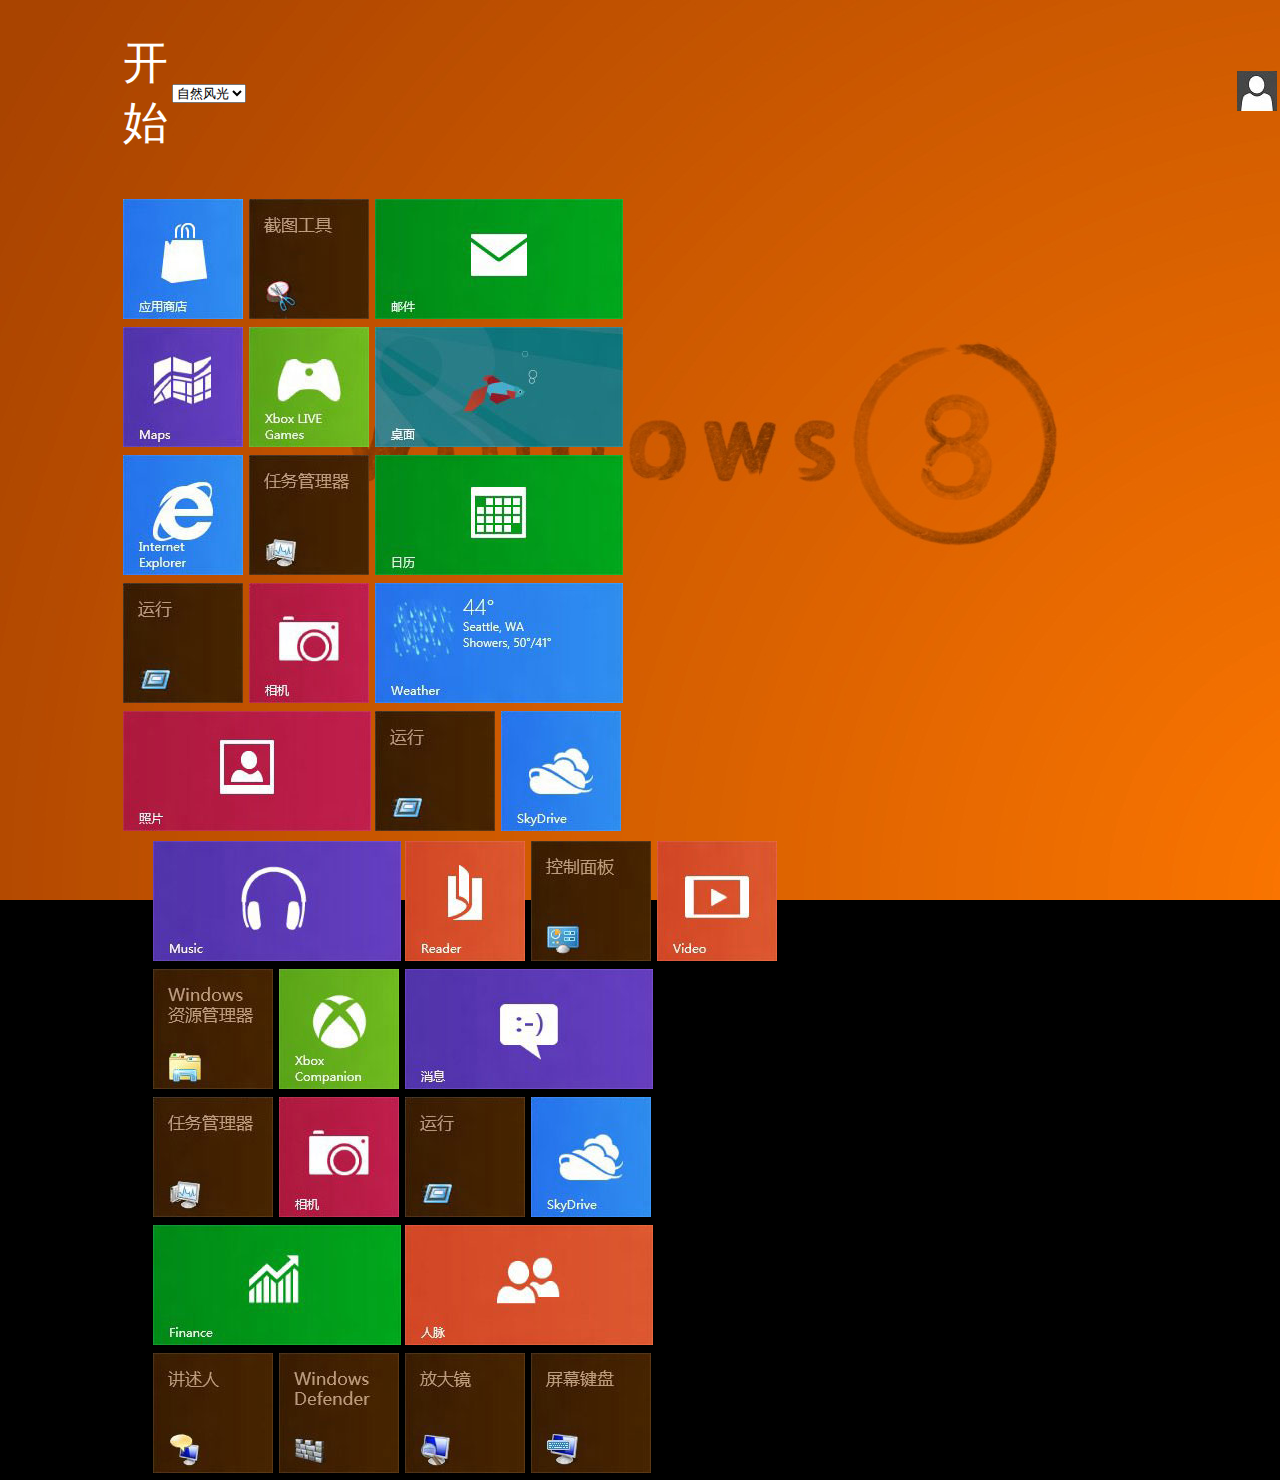
<file: Webtest_2/index_1.html>
<!DOCTYPE html>
<html lang="en">
<head>
    <meta charset="UTF-8">
    <title>Title</title>
    <link rel="stylesheet" href="css/index_1.css">
</head>
<body>
    <div class="body">
        <table class="header">
            <tr>
                <td>
                    <div class="title">开始</div>
                </td>
                <td>
                    <select name="" id="">
                        <option value="">自然风光</option>
                    </select>
                </td>
                <td  class="header_img">
                    <img src="img/user.jpg" height="40" width="40"/>
                </td>
            </tr>
        </table>
        <table class="table_1">
            <tr>
                <td><img src="img/tab1.jpg" height="120" width="120"/></td>
                <td><img src="img/tab2.jpg" height="120" width="120"/></td>
                <td colspan="2"><img src="img/btab1.jpg" height="120" width="248"/></td>
            </tr>
            <tr>
                <td><img src="img/tab4.jpg" height="120" width="120"/></td>
                <td><img src="img/tab3.jpg" height="120" width="120"/></td>
                <td colspan="2"><img src="img/btab2.jpg" height="120" width="248"/></td>
            </tr>
            <tr>
                <td><img src="img/tab5.jpg" height="120" width="120"/></td>
                <td><img src="img/tab6.jpg" height="120" width="120"/></td>
                <td colspan="2"><img src="img/btab3.jpg" height="120" width="248"/></td>
            </tr>
            <tr>
                <td><img src="img/tab8.jpg" height="120" width="120"/></td>
                <td><img src="img/tab7.jpg" height="120" width="120"/></td>
                <td colspan="2"><img src="img/btab4.jpg" height="120" width="248"/></td>
            </tr>
            <tr>
                <td colspan="2"><img src="img/btab5.jpg" height="120" width="248"/></td>
                <td><img src="img/tab8.jpg" height="120" width="120"/></td>
                <td><img src="img/tab9.jpg" height="120" width="120"/></td></tr>
        </table>
        <table class="table_2">
            <tr>
                <td colspan="2"><img src="img/btab6.jpg" height="120" width="248"/></td>
                <td><img src="img/tab11.jpg" height="120" width="120"/></td>
                <td><img src="img/tab12.jpg" height="120" width="120"/></td>
                <td><img src="img/tab13.jpg" height="120" width="120"/></td></tr>
            <tr>
                <td><img src="img/tab14.jpg" height="120" width="120"/></td>
                <td><img src="img/tab15.jpg" height="120" width="120"/></td>
                <td colspan="2"><img src="img/btab7.jpg" height="120" width="248"/></td>
            </tr>
            <tr>
                <td><img src="img/tab6.jpg" height="120" width="120"/></td>
                <td><img src="img/tab7.jpg" height="120" width="120"/></td>
                <td><img src="img/tab8.jpg" height="120" width="120"/></td>
                <td><img src="img/tab9.jpg" height="120" width="120"/></td></tr>
            <tr>
                <td colspan="2"><img src="img/btab8.jpg" height="120" width="248"/></td>
                <td colspan="2"><img src="img/btab9.jpg" height="120" width="248"/></td>
            </tr>
            <tr>
                <td><img src="img/tab20.jpg" height="120" width="120"/></td>
                <td><img src="img/tab21.jpg" height="120" width="120"/></td>
                <td><img src="img/tab22.jpg" height="120" width="120"/></td>
                <td><img src="img/tab23.jpg" height="120" width="120"/></td></tr>
        </table>
    </div>
    <img class="background" src="img/bg2.jpg" height="900" width="1400"/></body>
</html>
</file>
<file: Webtest_1/css/index_header.css>
body{
    margin: 0;
    padding: 0;
    font-family:"Microsoft YaHei UI";
    background-color: black;
}
.header{
    float: left;
    width: 1798px;
    background-color: white;
    border-collapse:collapse;
    border-style: solid;
    border-width: 1px;
    border-color: #f2f2f2;
}
.header_1{
    float: left;
    width: 155px;
    height: 45px;
    border-style: solid;
    border-width: 1px;
    border-color: #f2f2f2;
}
.header_1_select{
    float: right;
    margin-top: 15px;
    margin-right: 20px;
    border: 0;
}
.header_2{
    float: left;
    width: 1170px;
    height: 45px;
    border-style: solid;
    border-width: 1px;
    border-color: #f2f2f2;
}
.header_2_select{
    float:left;
    margin-top: 15px;
    margin-left: 20px;
    border: 0;
}
.header_2_tel{
    float:left;
    margin-top: 15px;
    margin-left: 780px;
    font-size: 13px;
    color: #333333;
}
.header_2_e-mail{
    float:left;
    margin-top: 15px;
    margin-left: 115px;
    font-size: 13px;
    color: #333333;
}
.header_3{
    float: left;
    width: 248px;
    height: 45px;
}
.header_3_img{
    float: left;
    width: 60px;
    height: 45px;
    border-style: solid;
    border-width: 1px;
    border-color: #f2f2f2;
}
.header_3_img img{
    margin-top: 15px;
    margin-left: 23px;
}
.header_4{
    float: left;
    width: 219px;
    height: 45px;
    border-style: solid;
    border-width: 1px;
    border-color: #f2f2f2;
}
.header_4_log{
    float: left;
    margin-top: 12px;
    margin-left: 20px;
    font-size: 13px;
    color: #333333;
}
.header_4_or{
    float: left;
    margin-top: 12px;
    margin-left: 7px;
    font-size: 13px;
    color: #989898;
}
.header_4_sing{
    float: left;
    margin-top: 12px;
    margin-left: 7px;
    font-size: 13px;
    color: #333333;
}
</file>
<file: Webtest_1/css/index_nav.css>
.nav{
    float: left;
    width: 1800px;
    height: 100px;
    background-color: white;
    border-collapse:collapse;
}
.nav_1{
    float: left;
    margin-left: 460px;
}
.nav_1_title{
    float: left;
    margin-top: 40px;
    margin-left: 60px;
    font-family: "Times New Roman";
    font-weight: bold;
    color: #777777;
}
.nav_2{
    float: left;
    margin-left: 120px;
}
.nav_2_bag{
    float: left;
    margin-top: 35px;
}
.nav_2_item{
    float: left;
    margin-top: 40px;
    margin-left: 10px;
    font-size: 10px;
    color: #ddb678;
}
.nav_2_like{
    float: left;
    margin-top: 40px;
    margin-left: 45px;
}
.nav_2_search{
    float: left;
    margin-top: 40px;
    margin-left: 30px;
}
</file>
<file: Webtest_1/css/index_banner.css>
.banner{
    float: left;
    width: 1800px;
    height: 850px;
    background-color: #575757;
    text-align: center;
}
.banner_1{
    margin-top: 300px;
    font-size: 73px;
    font-family: 华文隶书;
    color: #c9a05a;
}
.banner_2{
    font-size: 70px;
    color: white;
    font-family: "Times New Roman";
    font-weight: bold;
}
.banner_img{
    margin-top: 20px;
}
.banner_3{
    margin-left: 605px;
    width: 570px;
    text-align: center;
    line-height: 30px;
    color: #cacaca;
}
</file>
<file: Webtest_1/css/index_body.css>
.body{
    width: 1800px;
    height: 5140px;
    background-color:white;
    text-align: center;
}
.body_1{
    float: left;
    margin-top: 130px;
    width: 1800px;
    text-align: center;
}
.body_1_title{
    font-size: 70px;
    color: #333333;
    font-family: "Times New Roman";
    font-weight: bold;
}
.body_1_img{
    margin-top: 20px;
}
.body_1_content{
    margin-left: 540px;
    width: 700px;
    text-align: center;
    line-height: 30px;
    color: #838383;
}
.body_2{
    float: left;
    margin-top: 50px;
    margin-left: 90px;
}
.body_2_element{
    float: left;
    margin-left: 125px;
}
.body_2_element_img{
    text-align: center;
    width: 120px;
    height:150px;
}
.body_2_img_1{
    margin-top: 20px;
    margin-left: 20px;
}
.body_2_img_2{
    margin-top: 20px;
    margin-left: 20px;
}
.body_2_img_3{
    margin-top: 0px;
    margin-left: 25px;
}
.body_2_img_4{
    margin-top: 5px;
    margin-left: 30px;
}
.body_2_img_5{
    margin-top: 20px;
    margin-left: 25px;
}
.body_2_img_6{
    margin-top: 0px;
    margin-left: 20px;
}
.body_2_element_title{
    text-align: center;
    font-family: "Times New Roman";
    color: #222222;
    font-weight: bold;
}
.body_2_element_content{
    text-align: center;
}
.body_4{
    float: left;
    margin-left: 215px;
    margin-top: 70px;
}
.body_4_div_1{
    float: left;
    margin-top: 30px;
    width: 270px;
    height: 250px;
    background-color: #838383;
}
.body_4_div_2{
    float: left;
    margin-left: 30px;
    width: 370px;
    height: 450px;
    background-color: #838383;
}
.body_4_detail{
    float: left;
    margin-left: 30px;
}
.body_4_detail_no{
    margin-top: 20px;
    text-align: left;
    font-size: 50px;
    font-family: 华文隶书;
    color: #d7a95b;
}
.body_4_detail_title{
    margin-top: 30px;
    text-align: left;
    font-size: 40px;
    font-weight: bold;
    font-family: "Times New Roman";
    color: #222222;
}
.body_4_detail_content{
    margin-top: 30px;
    text-align: left;
    line-height: 30px;
    width: 560px;
    line-height: 30px;
    color: #838383;
}
.body_4_detail_button button{
    float: left;
    margin-top: 40px;
    margin-left: 20px;
    font-size: 5px;
    font-weight: bold;
    font-family: "Times New Roman";
    border: 0px;
    background-color: white;
}
.body_4_detail_button img{
    margin-left: -540px;
    margin-top: 30px;
}
.body_5{
    float: left;
    margin-left: 150px;
    margin-top: 70px;
}
.body_5_div_1{
    float: left;
    margin-top: 30px;
    margin-left:30px;
    width: 270px;
    height: 250px;
    background-color: #838383;
}
.body_5_div_2{
    float: left;
    margin-left: 30px;
    width: 370px;
    height: 450px;
    background-color: #838383;
}
.body_5_detail{
    float: left;
    margin-left: 30px;
}
.body_5_detail_no{
    margin-top: 20px;
    text-align: right;
    font-size: 50px;
    font-family: 华文隶书;
    color: #d7a95b;
}
.body_5_detail_title{
    margin-top: 30px;
    text-align: right;
    font-size: 40px;
    font-weight: bold;
    font-family: "Times New Roman";
    color: #222222;
}
.body_5_detail_content{
    margin-top: 30px;
    text-align: right;
    line-height: 30px;
    width: 560px;
    line-height: 30px;
    color: #838383;
}
.body_5_detail_button button{
    float: left;
    margin-top: 40px;
    margin-left: 405px;
    font-size: 5px;
    font-weight: bold;
    font-family: "Times New Roman";
    border: 0px;
    background-color: white;
}
.body_5_detail_button img{
    margin-left: -160px;
    margin-top: 30px;
}
.body_6{
    float: left;
    margin-left: 5px;
    margin-top: 60px;
}
.body_6_part{
    float: left;
    margin-left: 80px;
}
.body_6_part_no{
    font-size: 80px;
    font-family: 华文隶书;
    color: #d7a95b;
}
.body_6_part_title{
    font-size: 20px;
    font-weight: bold;
    font-family: "Times New Roman";
}
.body_6_part_content{
    width: 350px;
}
.body_7{
    float: left;
    margin-top: 130px;
    width: 1800px;
    height: 700px;
    background-color: #484848;
}
.body_7 img{
    margin-top:300px;
}
.body_8{
    float: left;
    margin-top: 70px;
    margin-left: -30px;
}
.body_8_part{
    float: left;
    margin-left: 80px;
}
.body_8_part_img{
    float: left;
    margin-top: 35px;
    margin-right: 20px;
}
.body_8_part_detail{
    float: left;
}
.body_8_part_title{
    font-size: 30px;
    font-weight: bold;
    font-family: "Times New Roman";
}
.body_8_part_content{
    width: 300px;
    margin-top: 20px;
}
</file>
<file: Webtest_1/css/index_foot.css>
.foot{
    float: left;
    width: 1800px;
    height: 800px;
    margin-top: 70px;
    background-color: #282828;
}
.foot_1{
    float: left;
    margin-top: 80px;
    margin-left: 120px;
}
.foot_1_1{
    color:white;
    font-size: 30px;
    font-weight: bold;
}
.foot_1_2{
    color:#ababab;
    width: 330px;
    margin: 35px auto;
}
.foot_1_3{
    color:#ababab;
    margin: 0 auto;
}
.foot_1_4{
    margin-top: 150px;
    color:white;
    font-size: 25px;
}
.foot_1_5{
    margin-top: 20px;
}
.foot_2{
    float: left;
    margin-top: 80px;
    margin-left: 130px;
}
.foot_2_header{
    color:white;
    font-size: 23px;
    font-family: "Times New Roman";
    font-weight: bold;
}
.foot_2_part{
    color:#ababab;
    margin-top: 20px;
}
.foot_3{
    float: left;
    width: 360px;
    margin-top: 80px;
    margin-left: 120px;
}
.foot_3_header{
    margin-bottom: 30px;
    color:white;
    font-size: 23px;
    font-family: "Times New Roman";
    font-weight: bold;
    text-align: center;
}
.foot_3_parts{
    text-align: center;
}
.foot_3_part_{
    float: left;
    border-style: solid;
    border-width: 1px;
    padding:10px;
    margin-left: 15px;
    margin-top: 15px;
    color:#ababab;
    border-color:#ababab ;
}
.foot_4{
    float: left;
    margin-top: 80px;
    margin-left: 150px;
}
.foot_4_1{
    color:white;
    font-size: 23px;
    font-family: "Times New Roman";
    font-weight: bold;
}
.foot_4_2{
    margin-top: 30px;
}
.foot_4_3{
    margin-top: 70px;
}
.foot_5{
    float: left;
    margin-left: 600px;
    margin-top: 150px;
    color:#ababab;
}
</file>
<file: Webtest_2/css/index.css>
.mytable{
    border: 1px #000000 solid;
    border-collapse: collapse;
}
.mytable td{
    border: 1px #000000 solid;
    width: 120px;
    height: 40px;
    line-height: 40px;
    text-align: center;
}
</file>
<file: Webtest_3/css/index.css>
html{
    margin: 0px;
    padding: 0px;
}
body{
    margin: 0px;
    padding: 0px;
    font-family: "Microsoft YaHei UI";
}
.head{
    margin-top: 0px;
    width: 1600px;
    height: 150px;
}
.head p{
    padding-left: 200px;
    padding-top: 100px;
    font-size: 30px;
    font-weight: initial;
    color: #00a0e9;
}
.body{
    width: 1550px;
    height: 600px;
    background-color: #00a0e9;
}
.body_left{
    float: left;
    margin-left: 120px;
    margin-top: -20px;
}
.body_right{
    float: left;
    padding-top: 60px;
}
.body_login{
    float: left;
    width: 400px;
    height: 420px;
    background-color: #ecf9ff;
}
.body_help{
    color: #e9f4fc;
    font-size: 15px;
    padding-left: 400px;
    padding-bottom: 15px;
}
.body_login{
    padding-left: 30px;
}
.body_login_title{
    margin-top: 30px;
    margin-bottom: 45px;
    font-size: 20px;
    color: #333333;
}
.body_login_img{
    float: left;
    padding-bottom: 0px;
}
.body_login_input{
    margin-left: -5px;
}
#input{
    padding-left: 10px;
    color: #cacaca;
    font-size: 15px;
}
.body_login_input input{
    padding-top: -30px;
    margin-left: -5px;
    height: 41px;
    width: 270px;
    border-width: 1px;
    border-color: #cdcdcd;
}
.body_login_password{
    margin-top:40px;
}
.body_login_remember{
    margin-top: 30px;
}
.body_login_remember_input{
    float: left;
    border: 0px;
    background-color: white;
}
.body_login_remember_title{
    float: left;
    margin-top: 1px;
    color: #828484;
    font-size: 13px;
}
.body_login_button{
    padding-top: 40px;
}
.body_login_button button{
    width: 335px;
    height: 45px;
    border: 0px;
    background-color: #00a0e9;
    color: white;
    font-size: 18px;
    font-size: 18px;
}
#deng{
    float: left;
    margin-left: 120px;
}
#lu{
    float: left;
    margin-left: 40px;
}
.body_login_forget{
    margin-top: 15px;
    color: #828484;
    font-size: 13px;
}
.foot{
    font-size: 10px;
    margin-top: 30px;
    color: #878787;
}
.foot_1 {
    float: left;
    margin-left: -710px;

}
.foot_2{
    margin-left: 260px;
    float: left;
}
</file>
<file: Webtest_4/css/index.css>
body,div{
    margin: 0;
    padding: 0;
}
.body{
    margin-left:760px;
    margin-top: 70px;
}
.submit{

}
.border_1{
    width: 400px;
    height: 50px;
    margin-top: 30px;
    border-style: solid;
    border-width: 1px;
    border-color: #dddddd;
}
.border_1 input{
    float: left;
    margin-top: 15px;
    margin-left: -20px;
    font-size: 12px;
    color: #757575;
    border: 0px;
}
#input_1{
    margin-left: -15px;
}
.font_1{
    float: left;
    margin-left: 10px;
    font-size: 10px;
}
.font_2{
    float: left;
    margin-left: 4px;
    font-size: 10px;
}
.border_1_title{
    float: left;
    width: 125px;
    margin-top: 15px;
    margin-left: 10px;
    color: #7d6f9f;
}
.border_1_title_1{
    float: left;
    width: 125px;
    margin-top: 15px;
    margin-left: 5px;
    color: #7d6f9f;
}
.key{
    position: relative;
    left: -26px;
    top: 14px;
}
.phone_title{
    float: left;
    margin-left: 3px;
    font-size: 10px;
}
.phone_title select{
    border: 0px;
    color: #757575;
}
.line{
    float: left;
    position: relative;
    left: -170px;
    width: 1px;
    height: 50px;
    background-color: #dddddd;
}
.check{
    float: left;
    margin-left:42px;
    margin-top: 2px;
}
.agreement{
    float: left;
    margin-top: 35px;
}
.agreement input{
    float: left;
    margin-top: 6px;
}
.agreement_title_1{
    float: left;
    color: #757575;
    font-size: 15px;
}
.agreement_title_2{
    float: left;
    color: #598fff;
    font-size: 13px;
}
.agreement_title_3{
    float: left;
    color: #598fff;
    font-size: 13px;
}
.button{
    float: left;
    width: 400px;
    height: 55px;
    margin-top: 120px;
    margin-left: -300px;
    border: 0;
    color: white;
    font-size: 15px;
    background-color: #ee2222;
}
</file>
<file: Webtest_6/css/index.css>
body,div{
    margin: 0px;
    padding: 0px;
}
.head{
    height: 570px;
}
.head_back{
    position: absolute;
    left: 0px;
    top: 0px;
    z-index: 0;
}
.head_1{
    position: relative;
    margin: 0px 200px;
    z-index: 999;
}
.head_title{
    float: left;
    margin-left: 50px;
}
.head_content{
    float: left;
    margin-left: 330px;
}
.head_content_language h3{
    height: 19px;
    font: 12px/19px "宋体";
    font-weight: normal;
    width: 53px;
    padding-left: 26px;
    margin-left: 220px;
    color: #81a1c8;
    cursor: pointer;
    background: url(../img/top_sjx.png) no-repeat 10px center;
    text-align: left;
    border: 1px #81a1c8 solid;
    border-radius: 20px;
}
.nav{
    float: left;
    position: relative;
    width: 1820px;
    top: 0px;
    z-index: 999;
    background: url(../img/top_nav_bg.png) repeat left top;
}
.nav_all{
    float: left;
    margin: 0 270px;
}
.nav_part{
    float: left;
    width: 88px;
    height: 60px;
    text-align: center;
    color: #fff;
    font: 16px/60px "微软雅黑";
    font-weight: normal;
}
.nav_search{
    float: left;
    position: relative;
    left: -250px;
    top: 13px;
}
.nav_search input{
    float: left;
}
#search_1{
    display: block;
    border: none;
    width: 169px;
    padding-left: 20px;
    height: 32px;
    font: 13px/32px "微软雅黑";
    color: #95b4df;
    background: url(../img/ss_txt.png) no-repeat left center;
}
#search_2{
    cursor: pointer;
    border: 0px;
    margin-top: 1px;
    width: 29px;
    height: 32px;
    display: block;
    background: url(../img/ss_fdj.png) no-repeat left center;
}
.foot{
    float: left;
    width: 1820px;
    height: 240px;
    background: #0a3f89;
}
.foot_1_1{
    float: left;
    width: 131px;
    height: 140px;
    margin-top: 28px;
    margin-left: 270px;
    margin-right: 150px;
}
.foot_1_2{
    float: left;
    width: 310px;
    margin-top: 28px;
    margin-left: 20px;
}
.foot_1_3{
    float: left;
    width: 310px;
    margin-top: 28px;
    margin-left: 20px;
}
.foot_1_4{
    float: left;
    height: 135px;
    margin-top: 45px;
    margin-left: 130px;
}
.h1{
    font: 16px/24px "微软雅黑";
    color: #fff;
    margin-bottom: 12px;
}
.p1{
    font: 13px/24px "微软雅黑";
    color: #90afdb;
}
.foot_1_4 p{
    font: 14px/24px "微软雅黑";
    color: #fff;
    text-align: center;
}
.foot_2{
    float: left;
    width: 100%;
    height: 70px;
    background: #002a64;
    text-align: center;
}
.foot_2 p{
    font: 13px/20px "微软雅黑";
    color: #fff;
    text-align: center;
}
.foot_2 span{
    font: 13px/47px "微软雅黑";
    color: #a0a0a0;
}
.foot_2_1{
    margin-top: -20px;
}
#foot_1{
    color: #fff;
}
.foot_2 img{
    position: relative;
    top: 5px;
}
</file>
<file: Webtest_8/css/index.css>
body,div{
    margin: 0;
    padding: 0;
}
.date{
    background: url("../img/cald.png");
    height:138px;
    width:150px;
    text-align: center;
}
#week{
    font-size: 21px;
    color: white;
}
#date{
    font-size: 80px;
    font-weight: bold;
}
.time_border{
    background: url("../img/clock.png");
    height: 146px;
    width: 240px;
}
#time{
    color: white;
    font-size: 48px;
    font-weight: bold;
    padding-left: 20px;
    padding-top: 30px;
}
</file>
<file: Webtest_2/css/index_1.css>
body{
    margin: 0;
    padding: 0;
    background-color: black;
}
.body{
    margin-left: 120px;
}
.header{
    margin-top: 30px;
    margin-bottom: 40px;
}
.title{
    font-size: 45px;
    color: white;
}
.header_img{
    width: 1050px;
    text-align: right;
}
.table_1{
    float: left;
}
.table_2{
    float: left;
    margin-left: 30px;
}
.background{
    position: absolute;
    left: 0px;
    top: 0px;
    z-index: -999;
}
</file>
